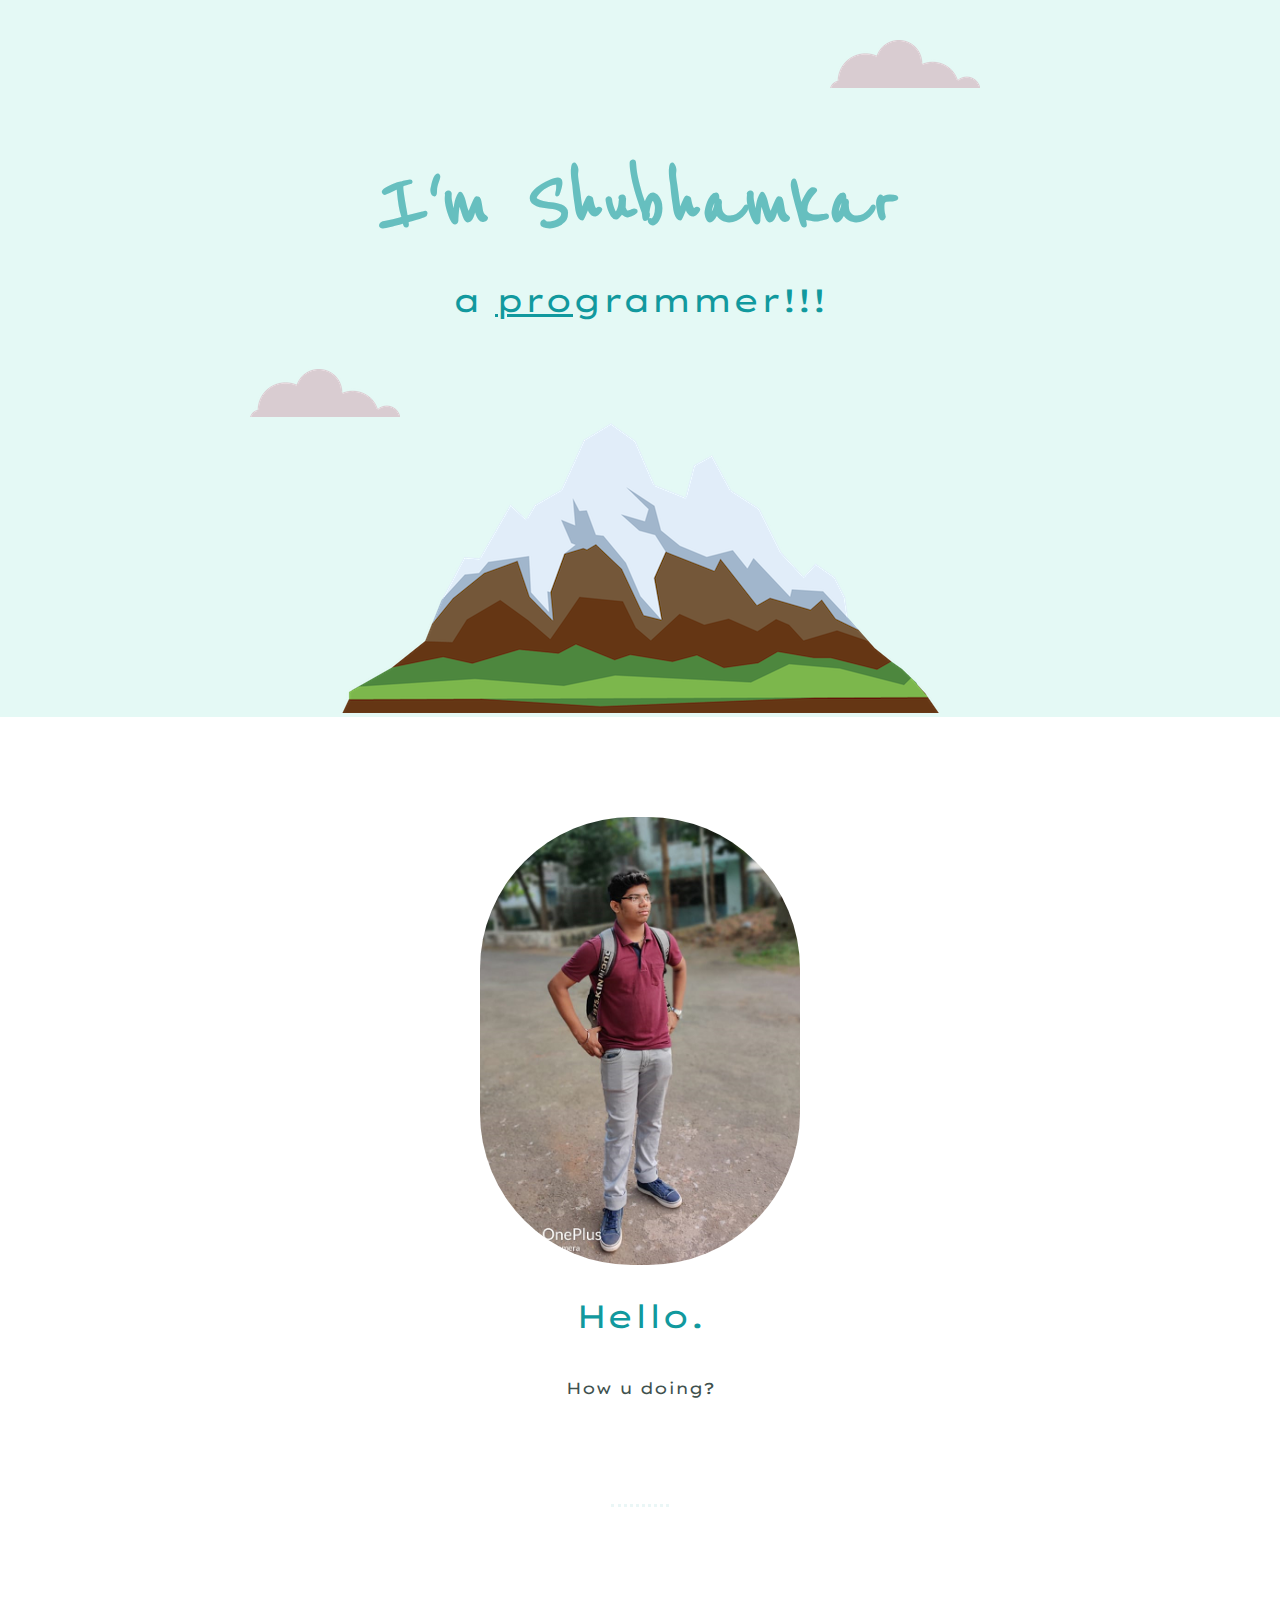
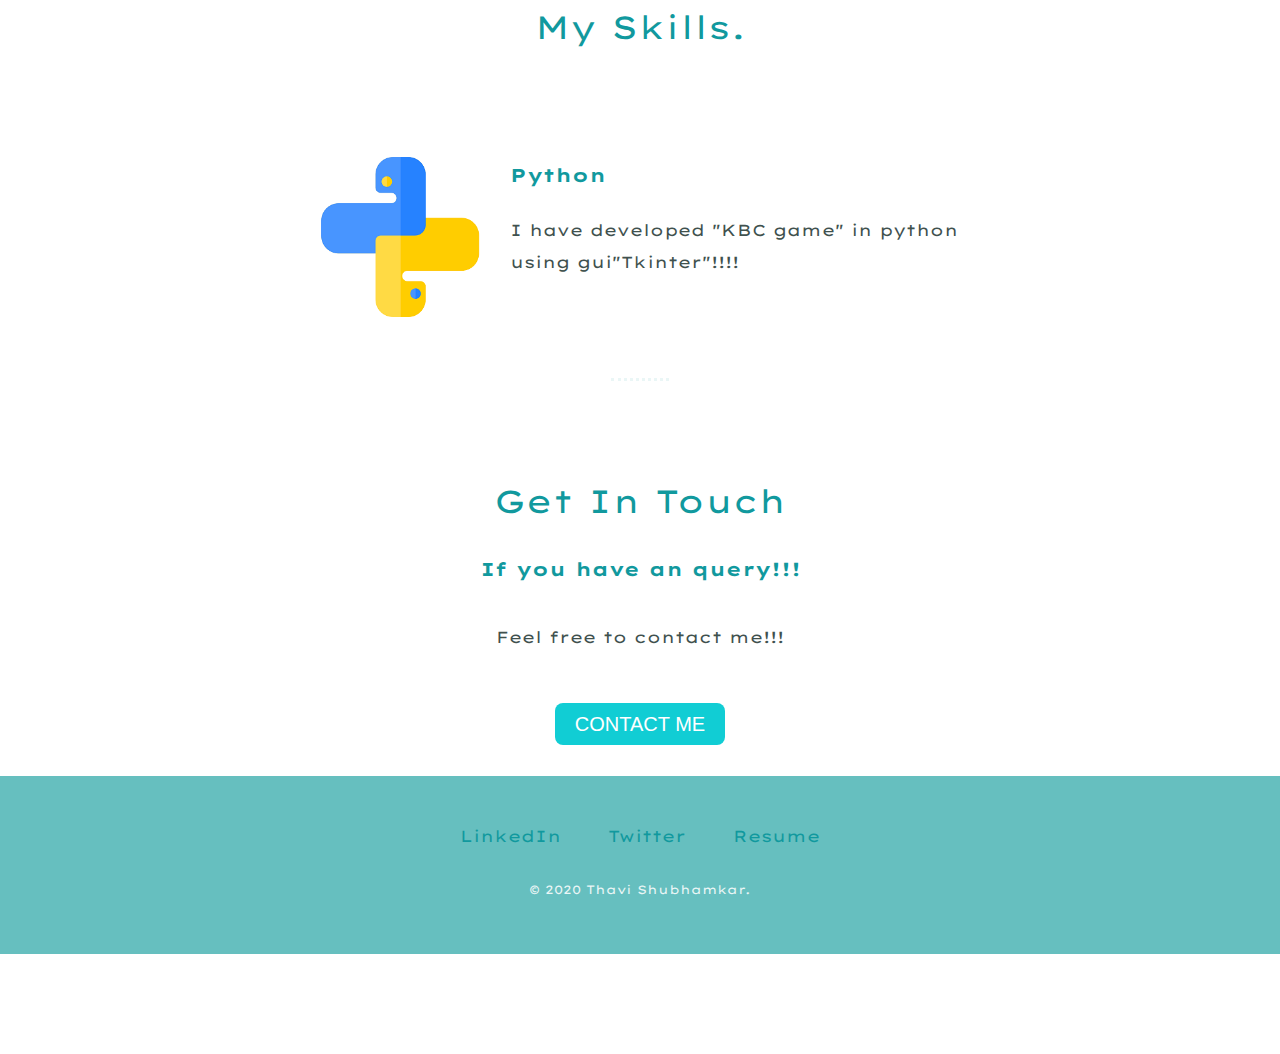
<file: index.html>
<!DOCTYPE html>
<html lang="en" dir="ltr">
  <head>
    <meta charset="utf-8">
    <title>Shubhamkar Thavi</title>
    <link rel="stylesheet" href="styles.css">
    <link rel="icon" href="favicon.ico">
    <link href="https://fonts.googleapis.com/css2?family=Great+Vibes&family=Lexend+Peta&family=Reenie+Beanie&family=Roboto&display=swap" rel="stylesheet">
  </head>
  <body>
<div class="top-container">
  <img class="top-cloud"src="cloud.png" alt="cloud-img">
  <h1>I'm Shubhamkar</h1>
  <h2>a <span class="pro">pro</span>grammer!!!</h2>
  <img  class="bottom-cloud"src="cloud.png" alt="cloud-img">
  <img src="mountain.png" alt="mountain-img">

</div>
<div class="middle-container">
  <div class="profile">
    <img  class="pp"src="pp2.png" alt="profile pic">
    <h2>Hello.</h2>
    <p class="intro">How u doing?</p>
  </div>
  <hr>
  <div class="skills">
    <h2>My Skills.</h2>
    <div class="skill-row">
      <img class="python" src="python.png" alt="">
      <h3>Python</h3>
      <p class="python-description">I have developed "KBC game" in python using gui"Tkinter"!!!!</p>
    </div>
    <!-- <div class="skill-row">
      <img class="" src="" alt="">
      <h3>Lorem Ipsum Dolor</h3>
      <p>Lorem ipsum dolor sit amet, mauris sed consectetuer. Etiam et eu, bibendum interdum, lacus quis mauris. Curabitur wisi, quisque vel eu, rutrum nam.</p>
    </div> -->

  <hr>
  <div class="contact-me">
    <h2>Get In Touch</h2>
    <h3>If you have an query!!!</h3>
    <p class="contact-message">Feel free to contact me!!!</p>
    <a class="btn" href="contact-me.html">CONTACT ME</a>
  </div>
</div>


<div class="bottom-container">
  <a class="footer-link" href="https://www.linkedin.com/in/shubhamkar-thavi">LinkedIn</a>
  <a class="footer-link" href="https://twitter.com/ShuhamkarThavi">Twitter</a>
  <a class="footer-link" href="https://radhey-ashwatthama.github.io/CV/">Resume</a>
  <p class="copyright">© 2020 Thavi Shubhamkar.</p>
</div>


  </body>
</html>
</file>
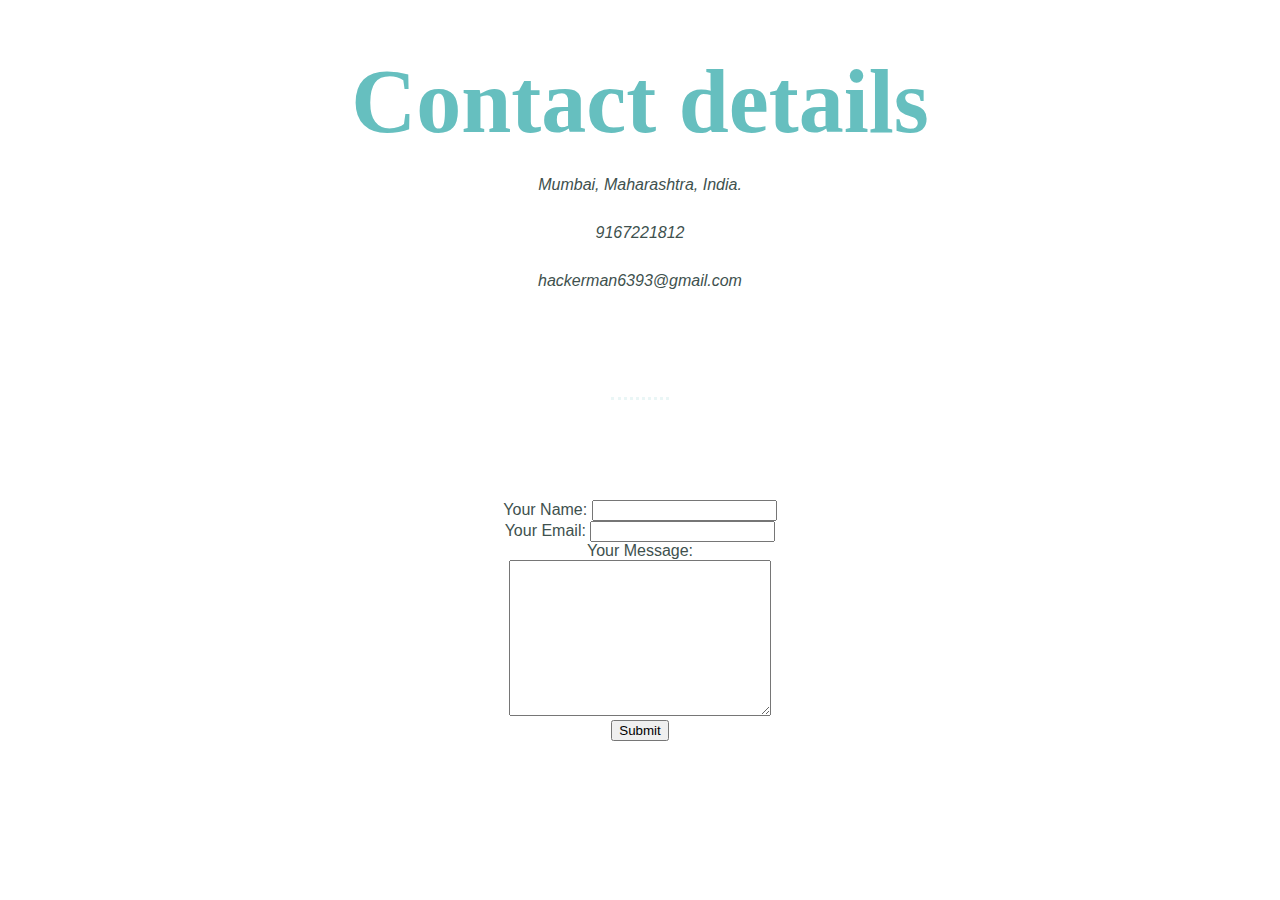
<file: contact-me.html>
<!DOCTYPE html>
<html lang="en" dir="ltr">
  <head>
    <meta charset="utf-8">
    <title>Contact Me</title>
    <link rel="stylesheet" href="styles.css">
      
  </head>
  <body>
    <h1>Contact details</h1>
    <p><em>Mumbai, Maharashtra, India.</em></p>
    <p><em>9167221812</em></p>
    <p><em>hackerman6393@gmail.com</em></p>
    <hr>
    <form enctype="text/plain" action="mailto:hackerman6393@gmail.com" method="post">
      <label for="">Your Name:</label>
      <input type="text" name="yourName" value=""><br>
      <label for="">Your Email:</label>
      <input type="email" name="yourEmail" value=""><br>
      <label for="">Your Message:</label><br>
      <textarea name="yourMessage" rows="10" cols="30"></textarea><br>
      <input type="submit" name="" >
    </form>

  </body>
</html>
</file>
<file: styles.css>
body{
  color: #40514E;
  margin: 0;
  text-align: center;
  font-family: 'Lexend Peta', sans-serif;

}

h1{
  color: #66BFBF;
  font-size: 5.625rem;
  margin: 50px auto 0 auto;
  font-family: 'Reenie Beanie', cursive;

}
h2{
  color: #11999E;
  font-size: 2rem;
  font-weight: normal;
  padding-bottom: 10px;


}
h3{
  color: #11999E;

}
p{
  line-height: 2;
}

hr{
  border: dotted #EAF6F6;
  border-bottom: none;
  width: 4%;
  margin: 100px auto;
}

a{
  color: #11999E;
  margin: 10px 20px;
  text-decoration: none;

}

a:hover{
  color: #EAF6F6;
}

.top-container{

  background-color: #E4F9F5;
  position: relative;
  padding-top: 100px;
}


.middle-container{
  margin: 100px 0;

  /* background-color: #5eaaa8; */
}


.bottom-container{

  background-color: #66BFBF;
  padding: 50px 0 20px;
}

.skill-row{
  width: 50%;
  margin: 100px auto 100px auto;
  text-align: left;
  line-height: 2;
}

.pro{
  text-decoration: underline;
}

.intro{
  margin: auto;
  width: 30%;
}
.top-cloud{
  position: absolute;
  /* left:69%; */
  right: 300px;
  top: 40px;
}
.bottom-cloud{
  position: absolute;
  left: 250px;
  bottom:300px;
}

.pp{
  border-radius: 9.5rem;
  width: 25%;
}

.python{
  width: 25%;
  float: left;
  margin-right: 30px;
}

/* .python-description{
  clear: left;
} */
.contact-me{
  margin: 40px auto;
}
.contact-message{
  width: 40%;
  margin: 40px auto 60px;
}

.copyright{
  color:#EAF6F6;
  font-size: 0.75rem;
  padding: 20px 0;
}

.btn {
  background: #11cdd4;
  background-image: -webkit-linear-gradient(top, #11cdd4, #1199e);
  background-image: -moz-linear-gradient(top, #11cdd4, #1199e);
  background-image: -ms-linear-gradient(top, #11cdd4, #1199e);
  background-image: -o-linear-gradient(top, #11cdd4, #1199e);
  background-image: linear-gradient(to bottom, #11cdd4, #1199e);
  -webkit-border-radius: 8;
  -moz-border-radius: 8;
  border-radius: 8px;
  font-family: Arial;
  color: #ffffff;
  font-size: 20px;
  padding: 10px 20px 10px 20px;
  text-decoration: none;
}

.btn:hover {
  background: #30e3cb;
  background-image: -webkit-linear-gradient(top, #30e3cb, #2bc4ad);
  background-image: -moz-linear-gradient(top, #30e3cb, #2bc4ad);
  background-image: -ms-linear-gradient(top, #30e3cb, #2bc4ad);
  background-image: -o-linear-gradient(top, #30e3cb, #2bc4ad);
  background-image: linear-gradient(to bottom, #30e3cb, #2bc4ad);
  text-decoration: none;
}
</file>
